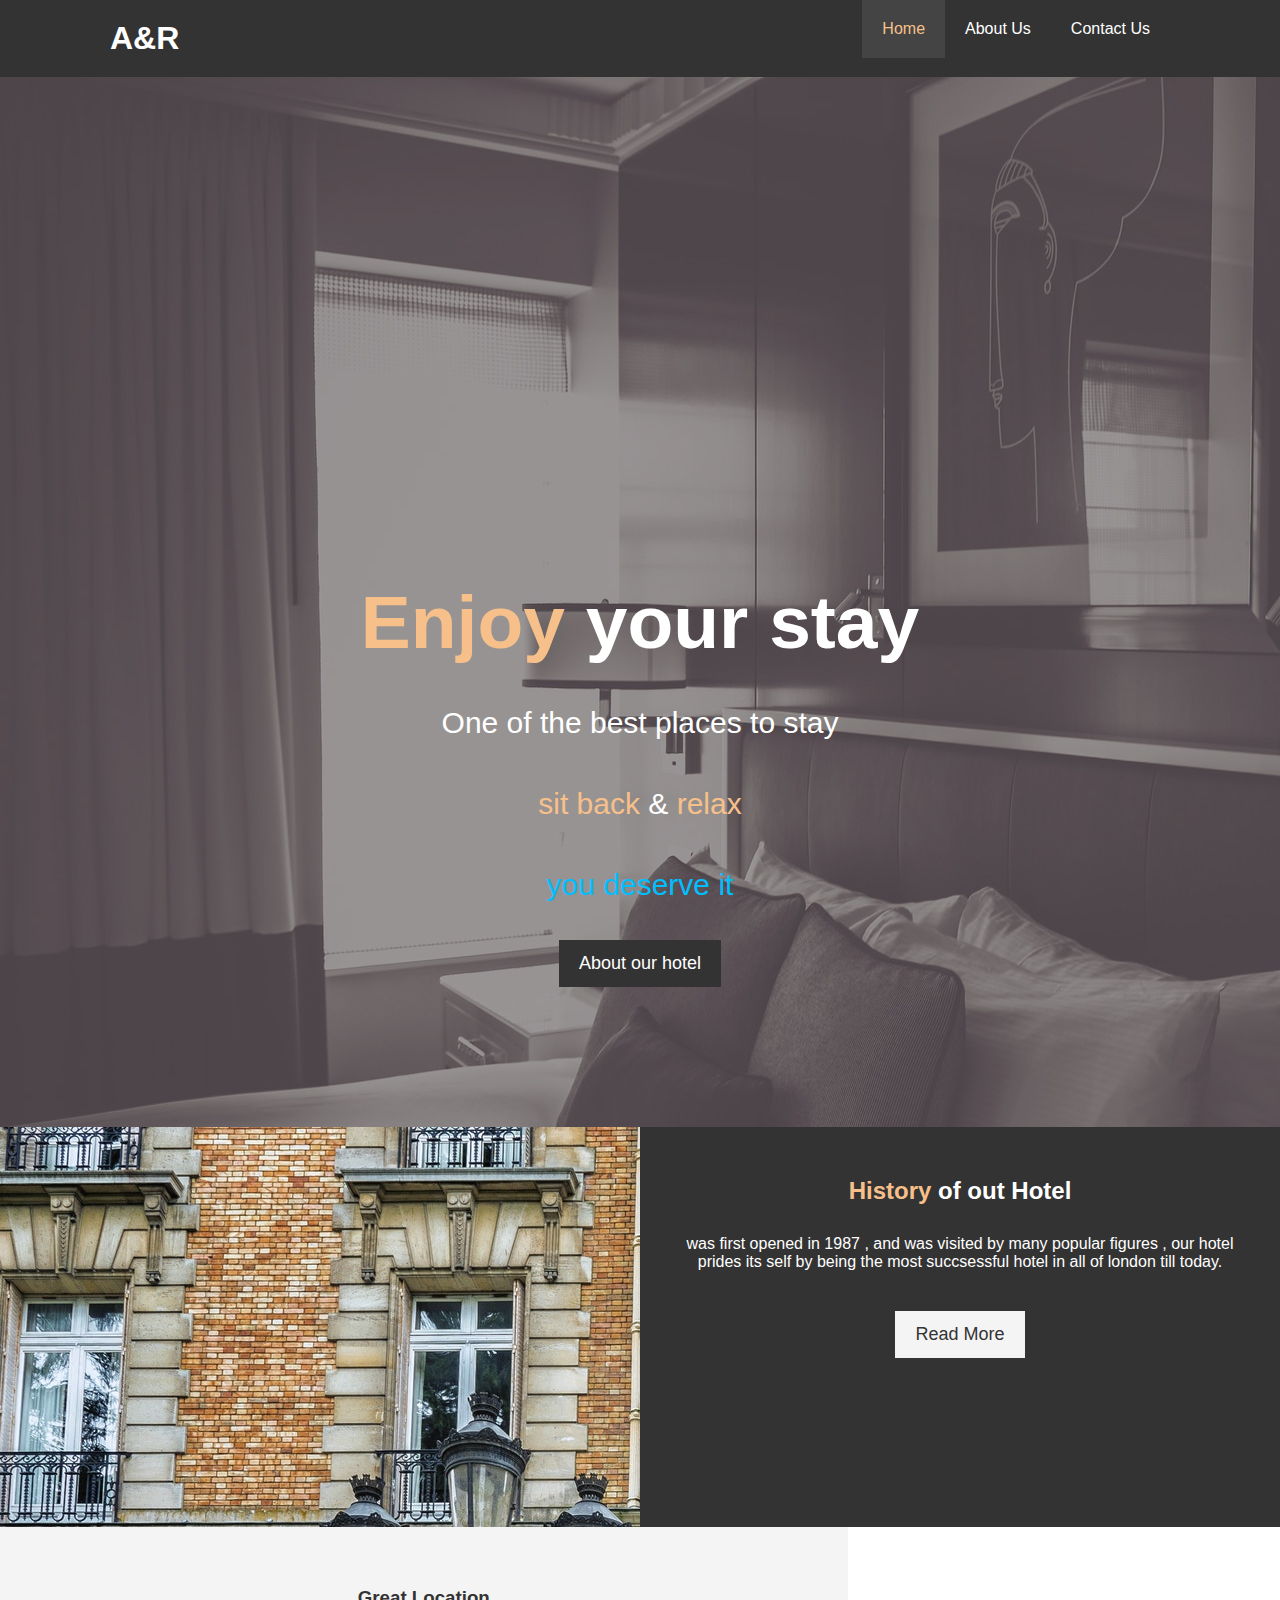
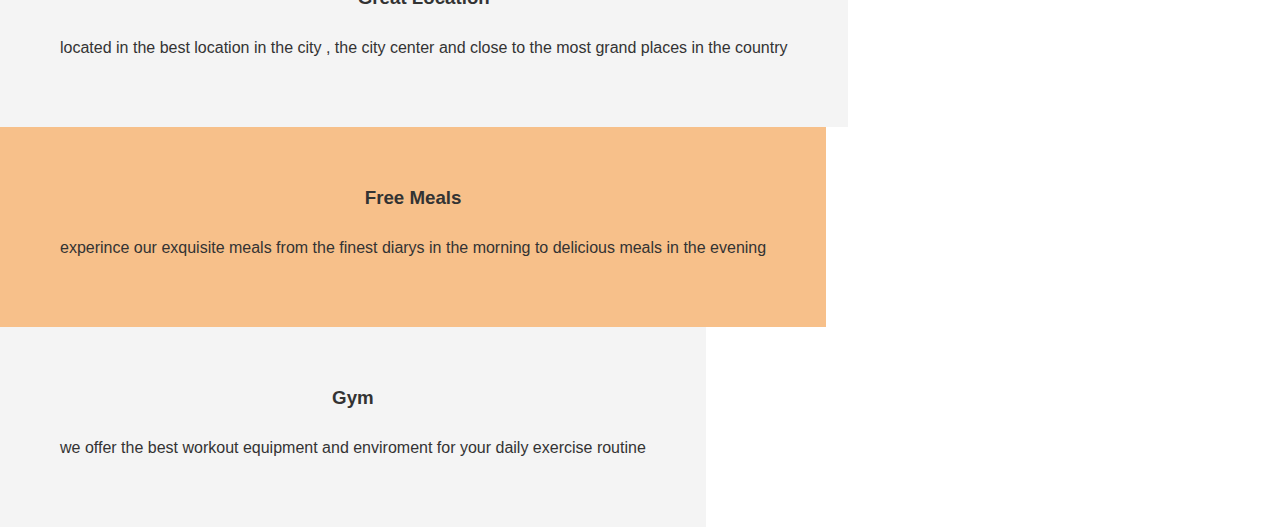
<file: Hotel-Website-Template-new/Hotel-Website-Template-1.0.0 - Copy/index.html>
<!DOCTYPE html>
<html lang="en">
<head>
    <!-- Designed by:LjoveX
         It is 100% free to use-->
    <meta charset="UTF-8">
    <meta name="viewport" content="width=device-width, initial-scale=1.0">
    <meta http-equiv="X-UA-Compatible" content="ie=edge">
    <meta name="description" content="Dobro dosli u najbolji kafic na svetu">
    <meta name="keywords" content="Kafic">
    <link rel="stylesheet" href="https://use.fontawesome.com/releases/v5.6.1/css/all.css" integrity="sha384-gfdkjb5BdAXd+lj+gudLWI+BXq4IuLW5IT+brZEZsLFm++aCMlF1V92rMkPaX4PP" crossorigin="anonymous">
    <link rel="stylesheet" href="css/style.css">
    <title>Hotel BT - Hello</title>
</head>
<body>
    <header>
        <nav id="navbar">
        <div class="container">
                <h1 class="logo"><a href="index.html">A&R</a></h1>
                <ul>
                    <li><a class="current" href="index.html">Home</a></li>
                    <li><a href="about.html">About Us</a></li>
                    <li><a href="contact.html">Contact Us</a></li>
                </ul>
              </div>
            </nav>  
        
         <div id="showcase">
           <div class="container">
               <div class="showcase-content">
                   <h1><span class="text-primary">Enjoy</span> your stay</h1>
                   <p class="lead"> One of the best places to stay </p>
                   
                   <p class="lead"><span class= "text-primary">sit back</span> & <span class="text-primary">relax</span></p>

                <p class="lead"  style="color:deepskyblue;">you deserve it </p>
                   <a class="btn" href="about.html">About our hotel</a>
               </div>
           </div>
         </div>   
    </header>
    <section id="home-info" class="bg-dark">
        <div class="info-img"></div>
        <div class="info-content">
          <h2><span class="text-primary">History</span> of out Hotel</h2>
          <p>
              was first opened in 1987 , and was visited by many popular figures , our hotel prides its self by being the most succsessful hotel in all of london till today.
          </p>
          <a href="about.html" class="btn btn-light">Read More</a>
        </div>
      </section>
       <section id="features">
           <div class="box bg-light">
            <i class="fas fa-hotel fa-3x"></i>
               <h3>Great Location</h3>
               <p>located  in the best location in the city  , the city center and close to the most grand places in the country 
               </p>
           </div>
           <div class="box bg-primary">
            <i class="fas fa-utensils fa-3x"></i>
            <h3>Free Meals</h3>
            <p> experince our exquisite meals from the finest diarys in the morning to delicious meals in the evening</p>
           </div>
           <div class="box bg-light">
            <i class="fas fa-dumbbell fa-3x"></i>
            <h3>Gym</h3>
            <p>we offer the best workout equipment and enviroment for your daily exercise routine  </p>
           </div>
       </section>
       <footer id="main-footer">        
       </footer>
</body>
</html>
</file>
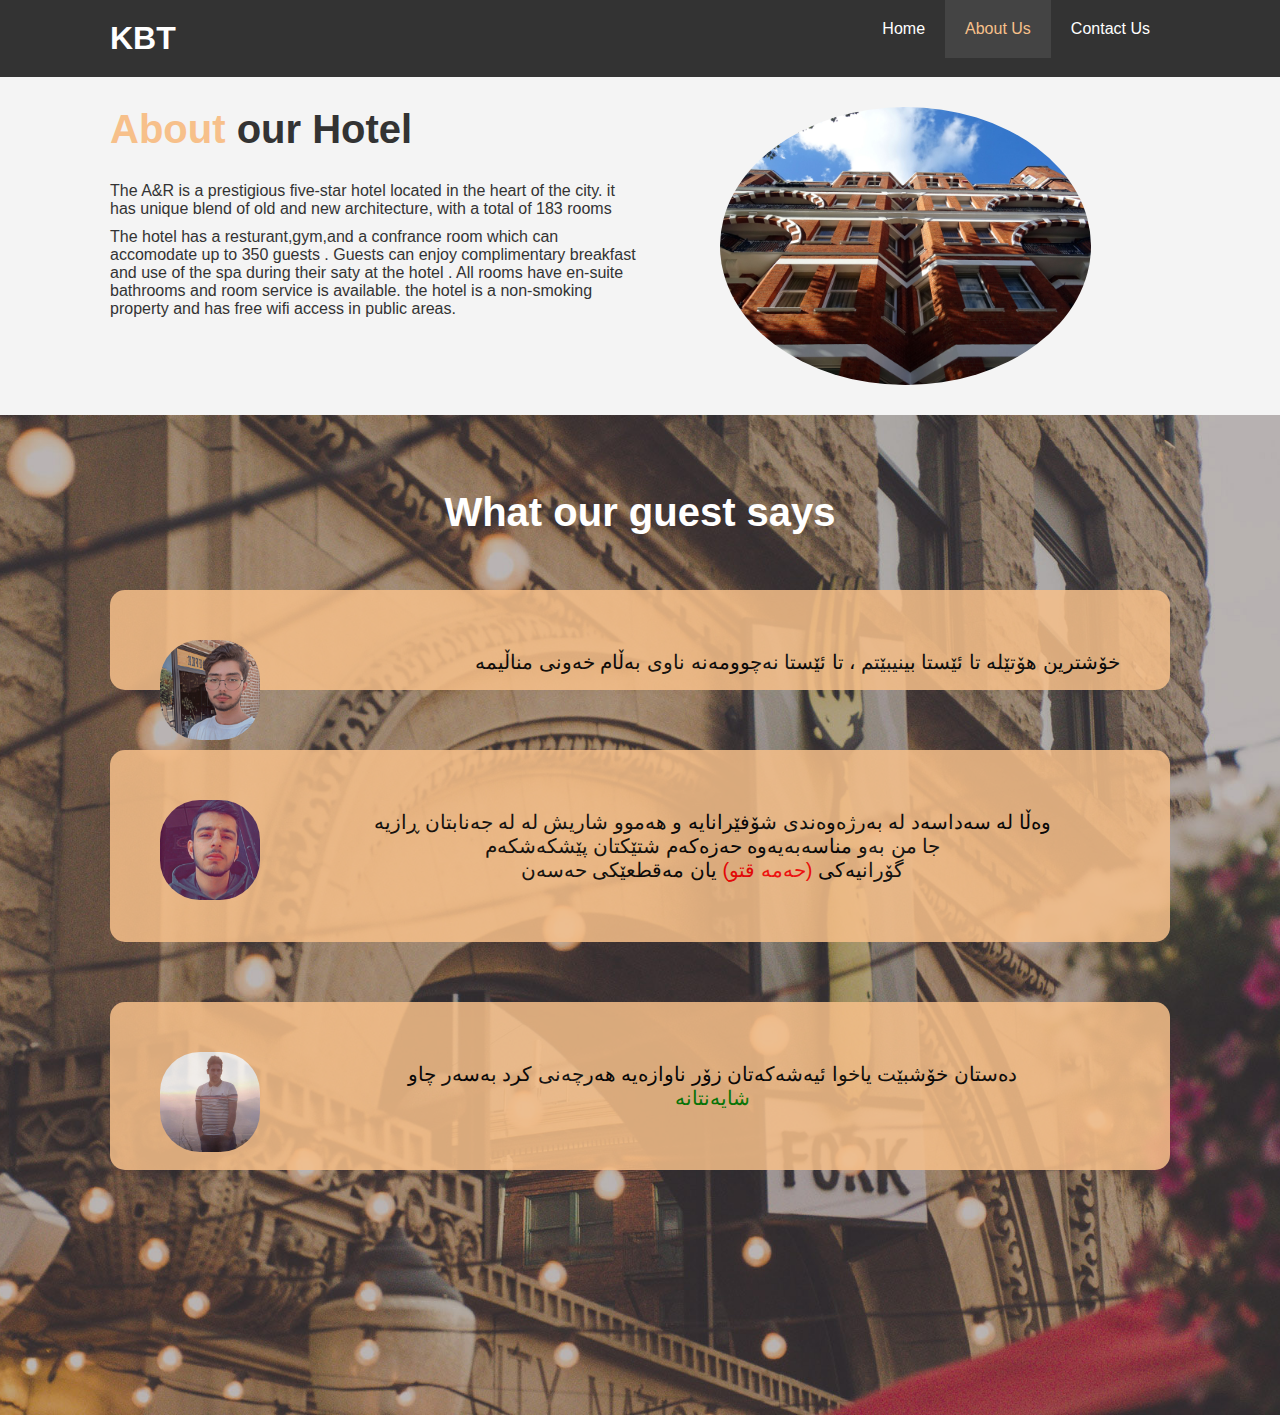
<file: Hotel-Website-Template-new/Hotel-Website-Template-1.0.0 - Copy/about.html>
<!DOCTYPE html>
<html lang="en">
<head>
    <meta charset="UTF-8">
    <meta name="viewport" content="width=device-width, initial-scale=1.0">
    <meta http-equiv="X-UA-Compatible" content="ie=edge">
    <meta name="description" content="Dobro dosli u najbolji kafic na svetu">
    <meta name="keywords" content="Kafic">
    <link rel="stylesheet" href="css/style.css">
    <title>Hotel BT - About</title>
</head>
<body>
    <header>
        <nav id="navbar">
        <div class="container">
                <h1 class="logo"><a href="index.html">KBT</a></h1>
                <ul>
                    <li><a  href="index.html">Home</a></li>
                    <li><a class="current" href="about.html">About Us</a></li>
                    <li><a href="contact.html">Contact Us</a></li>
                </ul>
              </div>
            </nav>  
    </header>
   <section id="about-info" class="bg-light py-3">
       <div class="container">
           <div class="info-left">
               <h1 class="l-heading"> <span class="text-primary">About</span> our Hotel </h1>
               <p>The A&R is a prestigious five-star hotel located in the heart of the city. it has unique blend of old and new architecture, with a total of 183 rooms</p>
               <p>The hotel has a resturant,gym,and a confrance room which can accomodate up to 350 guests . Guests can enjoy complimentary breakfast and use of the spa during their saty at the hotel . All rooms have en-suite bathrooms and room service is available. the hotel is a non-smoking property and has free wifi access in public areas.</p>
           </div>
           <div class="info-right">
               <img src="./img/photo-2.jpg" alt="Hotel">
           </div>
       </div>
   </section>
   <div class="clr"></div>

   <section id="testimonials" class="py-3">
    <div class="container">
       <h2 class="l-heading ">What our guest says</h2>
       <div class="testimonial bg-primary">
           <img src="./img/hastyarr.jpg" alt="Samanta">
           <p id="comment" style="float:right;">خۆشترین هۆتێلە تا ئێستا بینیبێتم ، تا ئێستا نەچوومەنە ناوی بەڵام خەونی مناڵیمە</p>

       </div>

       <div class="testimonial bg-primary">
        <img src="./img/rekar.jpg" alt="Jen">
        <p id="comment">
        وەڵا لە سەداسەد لە بەرژەوەندی شۆفێرانایە و هەموو شاریش لە لە جەنابتان ڕازیە<br>
        جا من بەو مناسەبەیەوە حەزەکەم شتێکتان پێشکەشکەم<br>
        گۆرانیەکی 
       <span style="color:red;"> (حەمە قتو)</span>
        یان مەقطعێکی حەسەن


    </p>
    </div>


    <div class="testimonial bg-primary">
        <img src="./img/hazhar.jpg" alt="Jen">
        <p id="comment">دەستان خۆشبێت یاخوا ئیەشەکەتان زۆر ناوازەیە هەرچەنی کرد بەسەر چاو<br>
           <span style="color:green;"> شایەنتانە</span>
        </p>

    </div>



    

    </div>

    

   </div>
  </section>
</body>
</html>
</file>
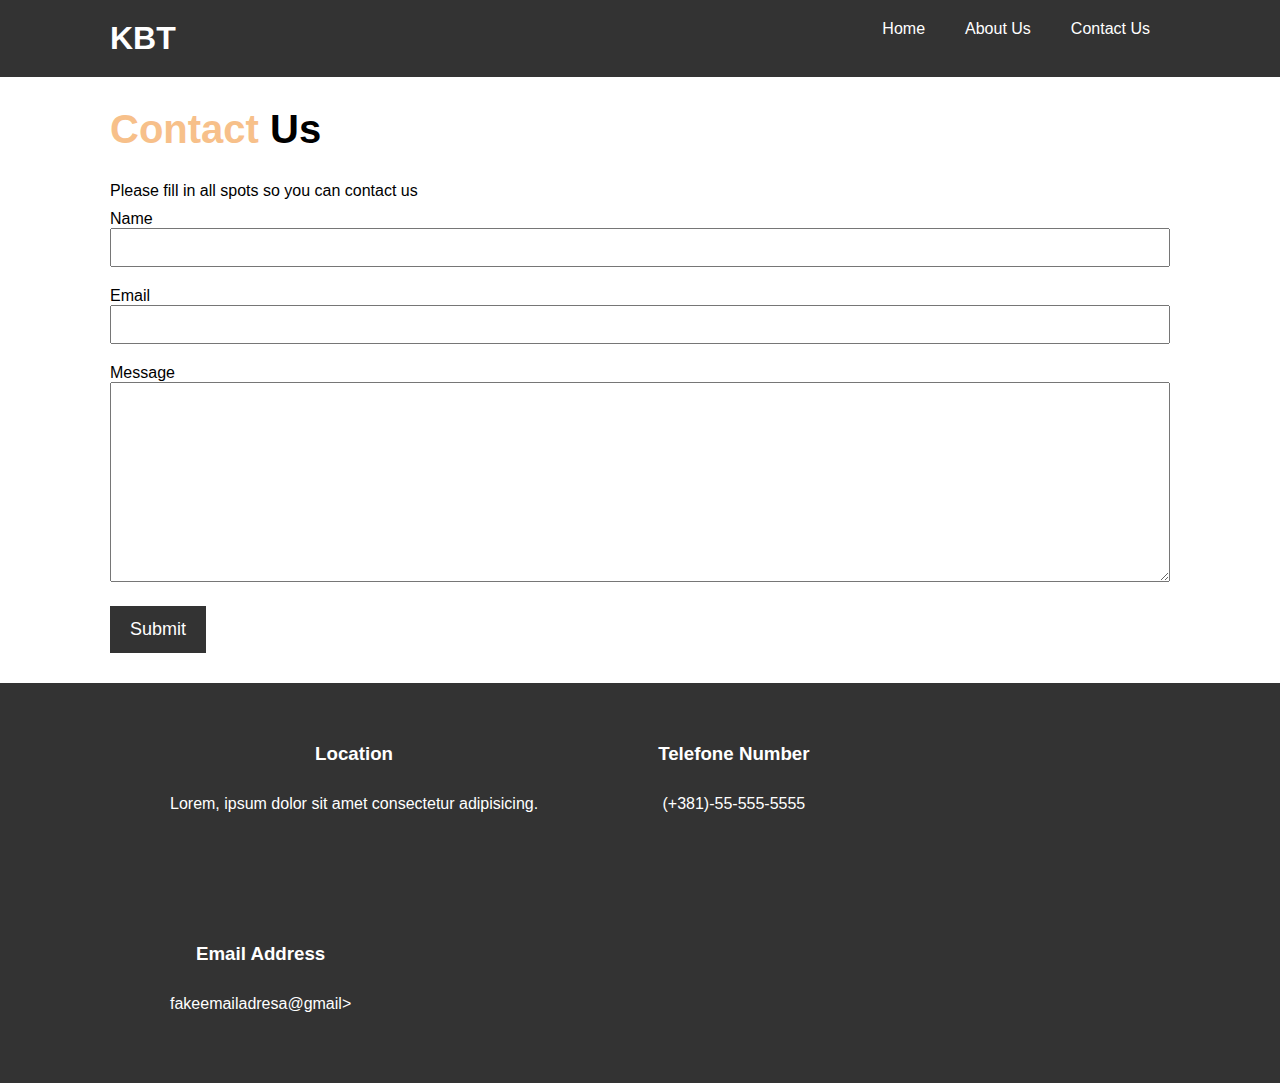
<file: Hotel-Website-Template-new/Hotel-Website-Template-1.0.0 - Copy/contact.html>
<!DOCTYPE html>
<html lang="en">
<head>
    <meta charset="UTF-8">
    <meta name="viewport" content="width=device-width, initial-scale=1.0">
    <meta http-equiv="X-UA-Compatible" content="ie=edge">
    <meta name="description" content="Dobro dosli u najbolji kafic na svetu">
    <meta name="keywords" content="Kafic">
    <link rel="stylesheet" href="https://use.fontawesome.com/releases/v5.6.1/css/all.css" integrity="sha384-gfdkjb5BdAXd+lj+gudLWI+BXq4IuLW5IT+brZEZsLFm++aCMlF1V92rMkPaX4PP" crossorigin="anonymous">
    <link rel="stylesheet" href="css/style.css">
    <title>Hotel BT - Contact Us</title>
</head>
<body>
    <header>
        <nav id="navbar">
        <div class="container">
                <h1 class="logo"><a href="index.html">KBT</a></h1>
                <ul>
                    <li><a  href="index.html">Home</a></li>
                    <li><a href="about.html">About Us</a></li>
                    <li><a class="currrent" href="contact.html">Contact Us</a></li>
                </ul>
              </div>
            </nav>  
    </header>

     <section id="contact-form" class="py-3">
         <div class="container">
            <h1 class="l-heading"><span class="text-primary">Contact </span> Us</h1>
            <p>Please fill in all spots so you can contact us</p>
            <form action="process.php">
                <div class="form-group">
                   <laber for="name">Name</laber>
                   <input type="text" name="Name" id="Name">
                </div>
                <div class="form-group">
                   <laber for="email">Email</laber>
                   <input type="email" name="email" id="email">
                </div>
                <div class="form-group">
                   <laber for="message">Message</laber>
                   <textarea type="email" name="message" id="message"></textarea>
                </div>
                <button type="submit" class="btn">Submit</button>
            </form>
         </div>
     </section>
     <section id="contact-info" class="bg-dark">
         <div class="container">
            <div class="box ">
                <i class="fas fa-hotel fa-3x"></i>
                   <h3> Location</h3>
                   <p>Lorem, ipsum dolor sit amet consectetur adipisicing.</p>
               </div>
               <div class="box">
                <i class="fas fa-phone fa-3x"></i>
                <h3>Telefone Number</h3>
                <p>(+381)-55-555-5555</p>
               </div>
               <div class="box ">
                <i class="fas fa-envelope fa-3x"></i>
                <h3>Email Address</h3>
                <p>fakeemailadresa@gmail></p>
               </div>
         </div>

     </section>
 
</body>
</html>
</file>
<file: Hotel-Website-Template-new/Hotel-Website-Template-1.0.0 - Copy/css/style.css>
/* Reset */
 *{  
    margin: 0;
    padding: 0;
    box-sizing: border-box;
}


/* Main Styling */
html  body{
 font-family: 'Segoe UI', Tahoma, Geneva, Verdana, sans-serif;
 line-height: 1,7em;
}
a{
    color:#333;
    text-decoration: none;
}
h1,h2,h3 {
    padding-bottom:20px;
}

p{
    margin:10px 0;
}

/* Utility Classes */
.container{
    margin:auto;
    max-width: 1100px;
    overflow:auto;
    padding:0 20px;
}

.text-primary{
    color:#f7c08a;
}

.lead{
    font-size: 30px;
}

.btn{
    display:inline-block;
    font-size:18px;
    color:#fff;
    background:#333;
    padding:13px 20px;
    border:none;
    cursor:pointer;
}

.btn:hover{
    background:#f7c08a;
    color:#333
}
.btn-light {
    background: #f4f4f4;
    color: #333;
  }
  
  .bg-dark {
    background: #333;
    color: #fff;
  }
  
  .bg-light {
    background: #f4f4f4;
    color: #333;
  }
  
  .bg-primary {
    background: #f7c08a;
    color: #333;
    
  }
  .clr{
      clear:both;
  }
  .l-heading{
      font-size:40px;
  }
 
  /* Padding */
  .py-1{padding:10px 0 ;}
  .py-2{padding:20px 0 ;}
  .py-3{padding:30px 0 ;}

/* Navbar */
#navbar{
    background:#333;
    color:#fff;
    overflow:auto;
}

#navbar a{
    color:#fff
}

#navbar h1{
    float:left;
    padding-top:20px;
}

#navbar ul{
    list-style:none;
    float:right;
}

#navbar ul li {
 float:left;
}

#navbar ul li a{
    display:block;
    padding:20px;
    text-align: center;
}

#navbar ul li a:hover,
 #navbar ul li a.current{
    background:#444;
    color:#f7c08a;
}

/* showcase */

#showcase{
    background-image: url('../img/showcase.jpg'); 
    background-repeat:no-repeat center center/cover;
    height: 1050px;
    
}

#showcase .showcase-content{
    color:#fff;
    text-align:center;
    padding-top:500px;
}

#showcase .showcase-content h1{
    font-size:75px;
    line-height:1.2em;
}

#showcase .showcase-content p {
    padding-bottom:20px;
    line-height: 1.7em;
}
#home-info {
    height: 400px;
  }
  
  #home-info .info-img {
    float: left;
    width: 50%;
    background: url('../img/photo-1.jpg') no-repeat;
    min-height: 100%;
    
  }
  
  #home-info .info-content {
    float: right;
    width: 50%;
    height: 100%;
    text-align: center;
    padding: 50px 30px;
    overflow: hidden;
    
  }
  
  #home-info .info-content p {
    padding-bottom: 30px;
  }
/* Features */
.box{
    float:left;
    widows: 33.5%;
    padding:60px;
    text-align:center;
}

.box i{
    margin-bottom:10px;
}

/* About Info */
#about-info .info-right{
    float:right;
    width:50%;
    min-height:100%;
}
#about-info .info-left{
    float:left;
    width:50%;
    min-height: 100%;
}

#about-info .info-right img{
    display:block;
    margin:auto;
    width:70%;
    border-radius:50%;
}
#testimonials{
    height:1000px;
    background:url('../img/test-bg.jpg') no-repeat center center/cover;
    padding-top:75px;
}

#testimonials .testimonial img{
    width:100px;
    margin-right:45px;
    border-radius:40%;
   float: left; 
}

#testimonials  h2{
    color:#fff;
    text-align:center;
    padding-bottom:55px;
}

#testimonials .testimonial{
    padding:50px;/*chakika*/
    margin-bottom:60px;
    border-radius:15px;
    opacity: 0.85;
}
#contact-form .form-group{
    margin-bottom:20px;
}
#contact-form label{
    display:block;
    margin-bottom:5px;
}

#contact-form input, #contact-form textarea {
    width:100%;
    padding:10px;
    border:1px #ddd slod;
}

#contact-form textarea{
    height:200px;
}
#contact-form input:focus, #contact-form textarea:focus {
    outline:none;
    border-color:#f7c08a
}
#comment{
    color: rgb(0, 0, 0);
    text-align: center;
    font-size:20px;
}
</file>
